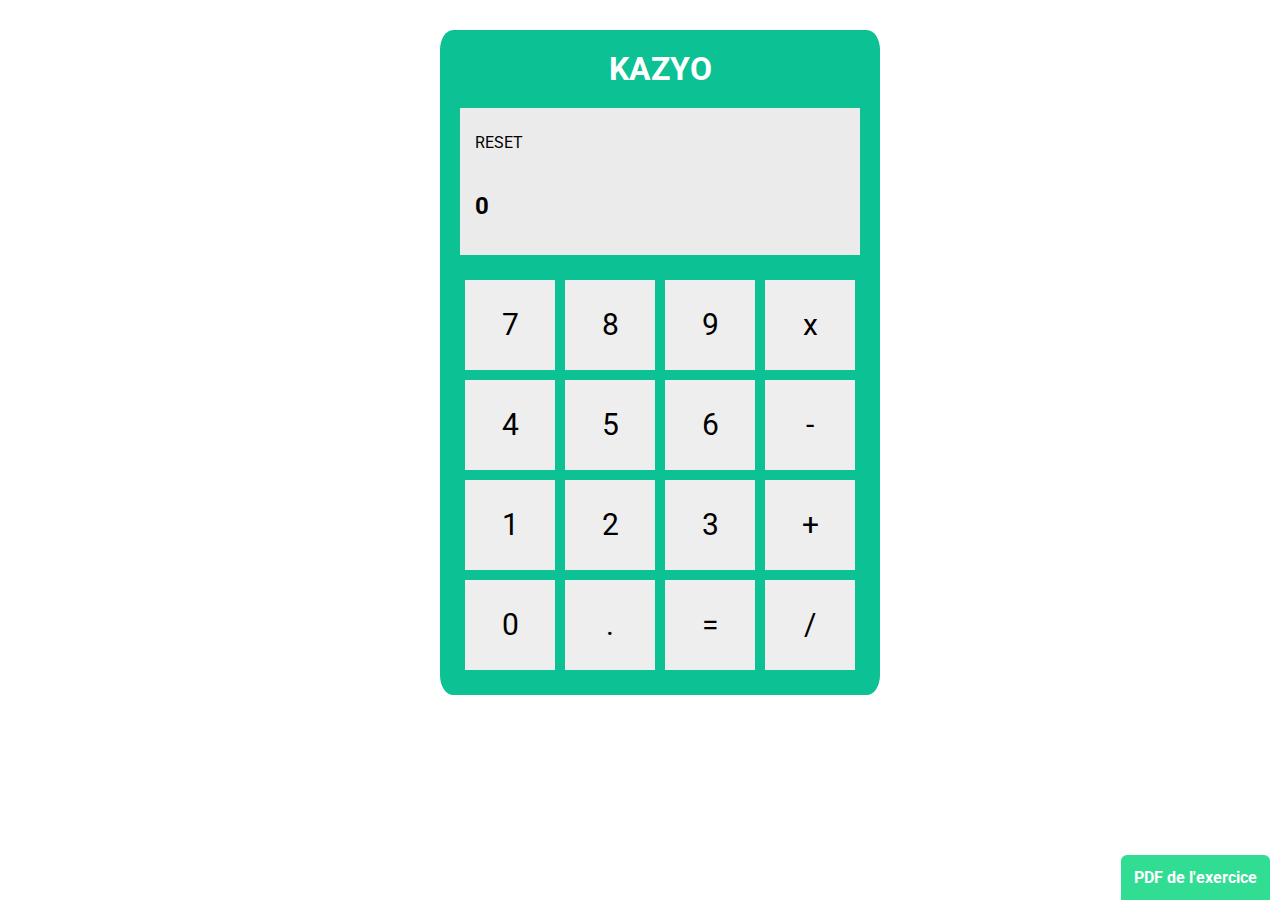
<file: Calculatrice fonctionnelle/html/script.html>
<!Doctype>
<html>
	<head><meta http-equiv="Content-Type" content="text/html; charset=utf-8">

		<title>Calculatrice</title>
		<link href="https://fonts.googleapis.com/css?family=Roboto:400,700&display=swap" rel="stylesheet">
		<style>
			*{
				padding: 0;
				margin: 0;
				font-family: 'Roboto', sans-serif;
			}
			body {
				width: 400px;
				margin: 30px auto;
			}
			#calculatrice{
				width: 400px;
				margin: 0 auto;
				padding: 20px;
				background: #0cc193;
				border-radius: 3%;
			}
			h1{
				text-align: center;
				text-transform: uppercase;
				color: white;
				margin-bottom: 20px;
			}
			h2 {
				margin: 40px 0 10px 0;
			}
			#ecran{
				padding: 25px 15px;
				background: #ebebeb;
				margin-bottom: 20px;
			}
			.key{
				float: left;
				width:90px;
				padding: 30px 0;
				line-height: 30px;
				text-align: center;
				background: #eeeeee;
				margin: 5px;
				font-size: 30px;
			}
			.clearfix{
				clear: both;
			}
			.clavier-left,
			.clavier-right{
				float: left;
			}
			.clavier-left{
				width: 300px;
			}
			.clavier-right{
				width: 100px;
			}
			.pdf-exo {
				position: fixed;
				bottom: 0;
				right: 10px;
				background: #31DC93;
				color: #ffffff;
				padding: 13px;
				text-decoration: none;
				font-weight: bold;
				transition: 0.3s;
				border-top-left-radius: 6px;
				border-top-right-radius: 6px;
			}
			.pdf-exo:hover {
				padding-bottom: 40px;
				transition: 0.3s;
			}
		</style>
	</head>
	<body>
		<!-- Ressources -->
		<a href="calculatrice.pdf" class="pdf-exo" target="_blank">PDF de l'exercice</a>

		<!-- Code pour l'exercice -->
		<div id="calculatrice">
			<header>
				<h1>KAZYO</h1>
			</header>
			<section id="ecran">
				<div class="reset">RESET</div>
				<h2>0</h2>
			</section>
			<section id="clavier">
				<div class="clavier-left">
					<div class="key">7</div>
					<div class="key">8</div>
					<div class="key">9</div>
					<div class="key">4</div>
					<div class="key">5</div>
					<div class="key">6</div>
					<div class="key">1</div>
					<div class="key">2</div>
					<div class="key">3</div>
					<div class="key">0</div>
					<div class="key">.</div>
					<div class="key">=</div>
					<div class="clearfix"></div>
				</div>
				<div class="clavier-right">
					<div class="key">x</div>
					<div class="key">-</div>
					<div class="key">+</div>
					<div class="key">/</div>
					<div class="clearfix"></div>
				</div>
				<div class="clearfix"></div>
			</section>
		</div>
		<script>
			let ecran = document.querySelector('#ecran > h2');
			let keys = document.querySelectorAll('.key');
			let reset = document.querySelector('.reset');
			let concatNum = '';
			let concatNum2 = '';
			let operator = '';
			let displayedResult = false;
			let touches = [
				{code: 48, value: 0},
				{code: 49, value: 1},
				{code: 50, value: 2},
				{code: 51, value: 3},
				{code: 52, value: 4},
				{code: 53, value: 5},
				{code: 54, value: 6},
				{code: 55, value: 7},
				{code: 56, value: 8},
				{code: 57, value: 9}
			];

			reset.addEventListener('click', () => {
				ecran.innerHTML = 0;
				concatNum = '';
				concatNum2 = '';
			});

			document.addEventListener('keydown', (e) => {
				for(let i = 0; i < touches.length; i++) {
					if(e.keyCode === touches[i].code) {
						let intValue = parseInt(touches[i].value);

						if(!isNaN(intValue)) { //si la touche est un chiffre
							if(displayedResult === true) { //si on a précédement appuyé sur égal
								concatNum = '';
								displayedResult = false;
							}
							if(operator) {
								concatNum2 = concatNum2 + touches[i].value;
								ecran.innerHTML = concatNum2;
							} else {
								concatNum = concatNum + touches[i].value;
								ecran.innerHTML = concatNum;
							}

						} else if(touches[i].code !== '=') { //si la touche est un opérateur autre que égal
							if(displayedResult === true) {
								concatNum = ecran.innerHTML;
								concatNum2 = '';
								operator = keys[i].innerHTML;
								displayedResult = false;
							} else {
								if(operator) { //si un opérateur de calcul à été défini
									console.log(operator);
									let resultat = getOperator(operator, parseInt(concatNum), parseInt(concatNum2));
									if(isNaN(resultat)) {
										ecran.innerHTML = '🤣 tu as entré deux opérateurs de suite petit génie';
										concatNum = '';
										concatNum2 = '';
										operator = '';
									} else {
										ecran.innerHTML = resultat;
										concatNum = resultat;
										concatNum2 = '';
										operator = keys[i].innerHTML;
									}
								} else { //si aucun operateur n'a été défini
									operator = keys[i].innerHTML;
									ecran.innerHTML = ecran.innerHTML;
								}
							}

						} else { // si on appuie sur =
							let resultat = getOperator(operator, parseInt(concatNum), parseInt(concatNum2));
							if(resultat === undefined) {
								ecran.innerHTML = '😥 tu n\'as pas entré d\‘opérateur. Essaye encore !';
							} else {
								ecran.innerHTML = resultat;
								concatNum = resultat;
								concatNum2 = '';
								operator = '';
								displayedResult = true;
							}

						}
					}
				}
			});


			for(let i = 0; i < keys.length; i++) {
				keys[i].addEventListener('click', () => {
					let intValue = parseInt(keys[i].innerHTML);

					if(!isNaN(intValue)) { //si la touche est un chiffre
						if(displayedResult === true) { //si on a précédement appuyé sur égal
							concatNum = '';
							displayedResult = false;
						}
						if(operator) {
							concatNum2 = concatNum2 + keys[i].innerHTML;
							ecran.innerHTML = concatNum2;
						} else {
							concatNum = concatNum + keys[i].innerHTML;
							ecran.innerHTML = concatNum;
						}

					} else if(keys[i].innerHTML !== '=') { //si la touche est un opérateur autre que égal
						if(displayedResult === true) {
							concatNum = ecran.innerHTML;
							concatNum2 = '';
							operator = keys[i].innerHTML;
							displayedResult = false;
						} else {
							if(operator) { //si un opérateur de calcul à été défini
								console.log(operator);
								let resultat = getOperator(operator, parseInt(concatNum), parseInt(concatNum2));
								if(isNaN(resultat)) {
									ecran.innerHTML = '🤣 tu as entré deux opérateurs de suite petit génie';
									concatNum = '';
									concatNum2 = '';
									operator = '';
								} else {
									ecran.innerHTML = resultat;
									concatNum = resultat;
									concatNum2 = '';
									operator = keys[i].innerHTML;
								}
							} else { //si aucun operateur n'a été défini
								operator = keys[i].innerHTML;
								ecran.innerHTML = ecran.innerHTML;
							}
						}

					} else { // si on appuie sur =
						let resultat = getOperator(operator, parseInt(concatNum), parseInt(concatNum2));
						if(resultat === undefined) {
							ecran.innerHTML = '😥 tu n\'as pas entré d\‘opérateur. Essaye encore !';
						} else {
							ecran.innerHTML = resultat;
							concatNum = resultat;
							concatNum2 = '';
							operator = '';
							displayedResult = true;
						}

					}
				});
			}

			function getOperator(operator, num1, num2) {
				if(operator === 'x') {
					return num1 * num2;
				} else if(operator === '/') {
					return num1 / num2;
				} else if(operator === '-') {
					return num1 - num2;
				} else if(operator === '+') {
					return num1 + num2;
				}
			}
		</script>
	</body>
</html>
</file>
